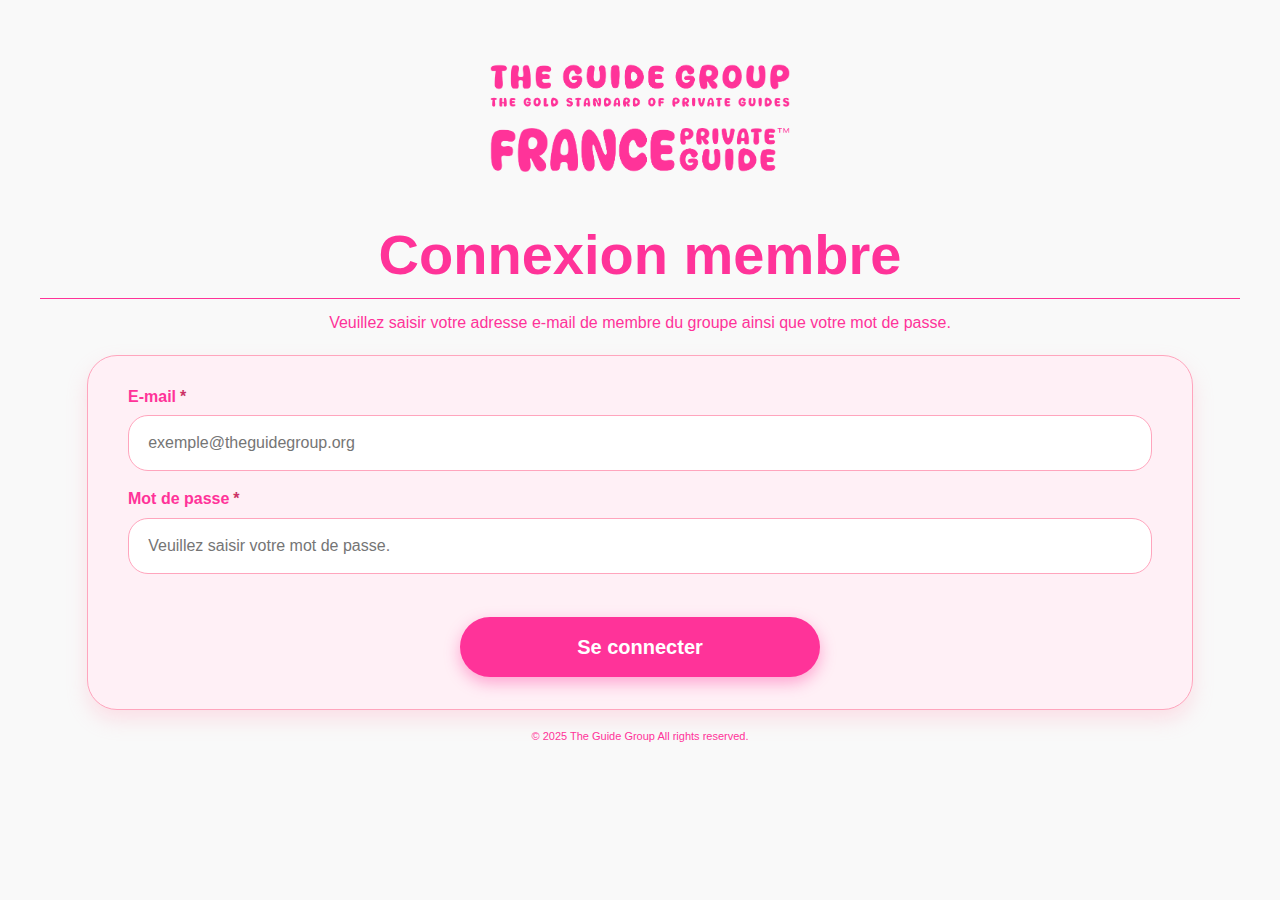
<file: login/index.html>
<!DOCTYPE html>
<html lang="fr">
<head>
  <meta charset="UTF-8">
  <meta name="viewport" content="width=device-width, initial-scale=1.0">
  <title>Connexion membre - The Guide Group</title>
  <link rel="shortcut icon" href="favicon.ico">
  <link rel="stylesheet" href="style.css">
  <script async data-id="101494630" src="//static.getclicky.com/js"></script>
</head>
<body>
<p></p>
  <div style="text-align: center;">
      <img src="the-guide-group_en.png" class="logo-image the-guide-group" draggable="false"><br>
      <img src="france-private-guide_logo.png" class="logo-image france-private-guide" draggable="false">
    </div>
  </div>

  <h1 style="text-align: center; font-size: 42pt;">Connexion membre</h1>
  <hr>
  <div style="max-width: 1024px; margin: 2pt auto; line-height: 2; font-size: 12pt; text-align: center; padding: 0 2pt;">
    <font style="color: #ff3399;">
      Veuillez saisir votre adresse e-mail de membre du groupe ainsi que votre mot de passe.
    </font><br>
  </div>

  <form id="loginForm" action="https://franceprivateguide.com/login/verification" method="POST" class="form" novalidate>

    <label for="email">E-mail<span class="required-star">*</span></label>
    <input type="email" id="email" name="email" placeholder="exemple@theguidegroup.org" required />
    <div id="emailError" class="error-message" style="display:none;">
      Veuillez saisir une adresse e-mail valide.
    </div>

    <label for="password">Mot de passe<span class="required-star">*</span></label>
    <input type="password" id="password" name="password" placeholder="Veuillez saisir votre mot de passe." required />
    <div id="passwordError" class="error-message" style="display:none;">
      Veuillez saisir votre mot de passe.
    </div>

    <input type="submit" value="Se connecter" />
  </form>

  <script>
    const form = document.getElementById('loginForm');
    const email = document.getElementById('email');
    const password = document.getElementById('password');
    const emailError = document.getElementById('emailError');
    const passwordError = document.getElementById('passwordError');

    form.addEventListener('submit', function(e) {
      let valid = true;
      emailError.style.display = 'none';
      passwordError.style.display = 'none';

      const emailPattern = /^[^\s@]+@[^\s@]+\.[^\s@]+$/;
      if (!email.value.trim() || !emailPattern.test(email.value)) {
        emailError.style.display = 'block';
        valid = false;
      }

      if (!password.value.trim()) {
        passwordError.style.display = 'block';
        valid = false;
      }

      if (!valid) {
        e.preventDefault();
      }
    });
  </script>

  <div class="copyright">
    © 2025 The Guide Group All rights reserved.
  </div>

</body>
</html>
</file>
<file: login/style.css>
html {
  scroll-behavior: smooth;
}

body {
    font-family: 'Segoe UI', "Helvetica Neue", sans-serif;
    background-color: #f9f9f9;
    padding: 2em;
    color: #000000;
}

h1, h2 {
    color: #ff3399;
    margin-bottom: 0.2em;
}

ul {
    margin-left: 0.5em;
}

hr {
    border: none;
    border-top: 1px solid #ff3399;
}

b {
    color: #ff3399;
}

a {
  color: #ff3399;
  text-decoration: none;
}

a:hover {
  color:#ff7bbd;
}

.logo-image {
  width: 300px;
  height: 60px;
}

.logo-image.active {
  opacity: 1;
  transform: scale(1);
  z-index: 2;
}
.copyright {
    text-align: center;
    font-size: 11px;
    color: #ff3399;
    margin-top: 20px;
    margin-bottom: 20px;
}

form {
  max-width: 1024px;
  margin: 1rem auto;
  padding: 2rem 2.5rem;
  background-color: #fff0f6;
  border: 1px solid #ffa5bd;
  border-radius: 30px;
  box-shadow: 0 10px 20px rgba(255, 165, 189, 0.3);
  font-family: 'Poppins', "MS Gothic", sans-serif;
  color: #333;
}

form label {
  display: block;
  margin-bottom: 0.6rem;
  font-weight: 600;
  color: #ff3399;
  font-size: 1rem;
}

form input[type="text"],
form input[type="email"],
form input[type="tel"],
form input[type="password"],
form select,
form textarea {
  width: 100%;
  padding: 0.85rem 1.2rem;
  margin-bottom: 1.2rem;
  border: 1px solid #ffa5bd;
  border-radius: 20px;
  font-size: 1rem;
  background-color: #fff;
  color: #333;
  transition: border-color 0.3s ease, box-shadow 0.3s ease;
  font-family: inherit;
  resize: vertical;
  box-sizing: border-box;
  min-height: 3.5rem;
}

form input[type="text"]:focus,
form input[type="email"]:focus,
form input[type="tel"]:focus,
form input[type="password"]:focus,
form select:focus,
form textarea:focus {
  border-color: #ff7bbd;
  box-shadow: 0 0 8px #ff7bbdaa;
  outline: none;
}

form input[type="submit"] {
  background-color: #ff3399;
  color: #fff;
  border: none;
  padding: 1.15rem 2.2rem;
  font-size: 1.25rem;
  font-weight: 700;
  border-radius: 30px;
  cursor: pointer;
  transition: background-color 0.3s ease, box-shadow 0.3s ease;
  display: block;
  margin: 1.5rem auto 0;
  min-width: 360px;
  box-shadow: 0 6px 16px rgba(255, 51, 153, 0.4);
}

form input[type="submit"]:hover {
  background-color: #ff7bbd;
  box-shadow: 0 8px 20px rgba(255, 123, 189, 0.6);
}

.required-star {
  color: #cc3366;
  margin-left: 4px;
  font-weight: 700;
}

.error-message {
  color: #cc3366;
  font-size: 0.9rem;
  margin-top: -0.5rem;
  margin-bottom: 1rem;
  font-weight: 600;
}
</file>
